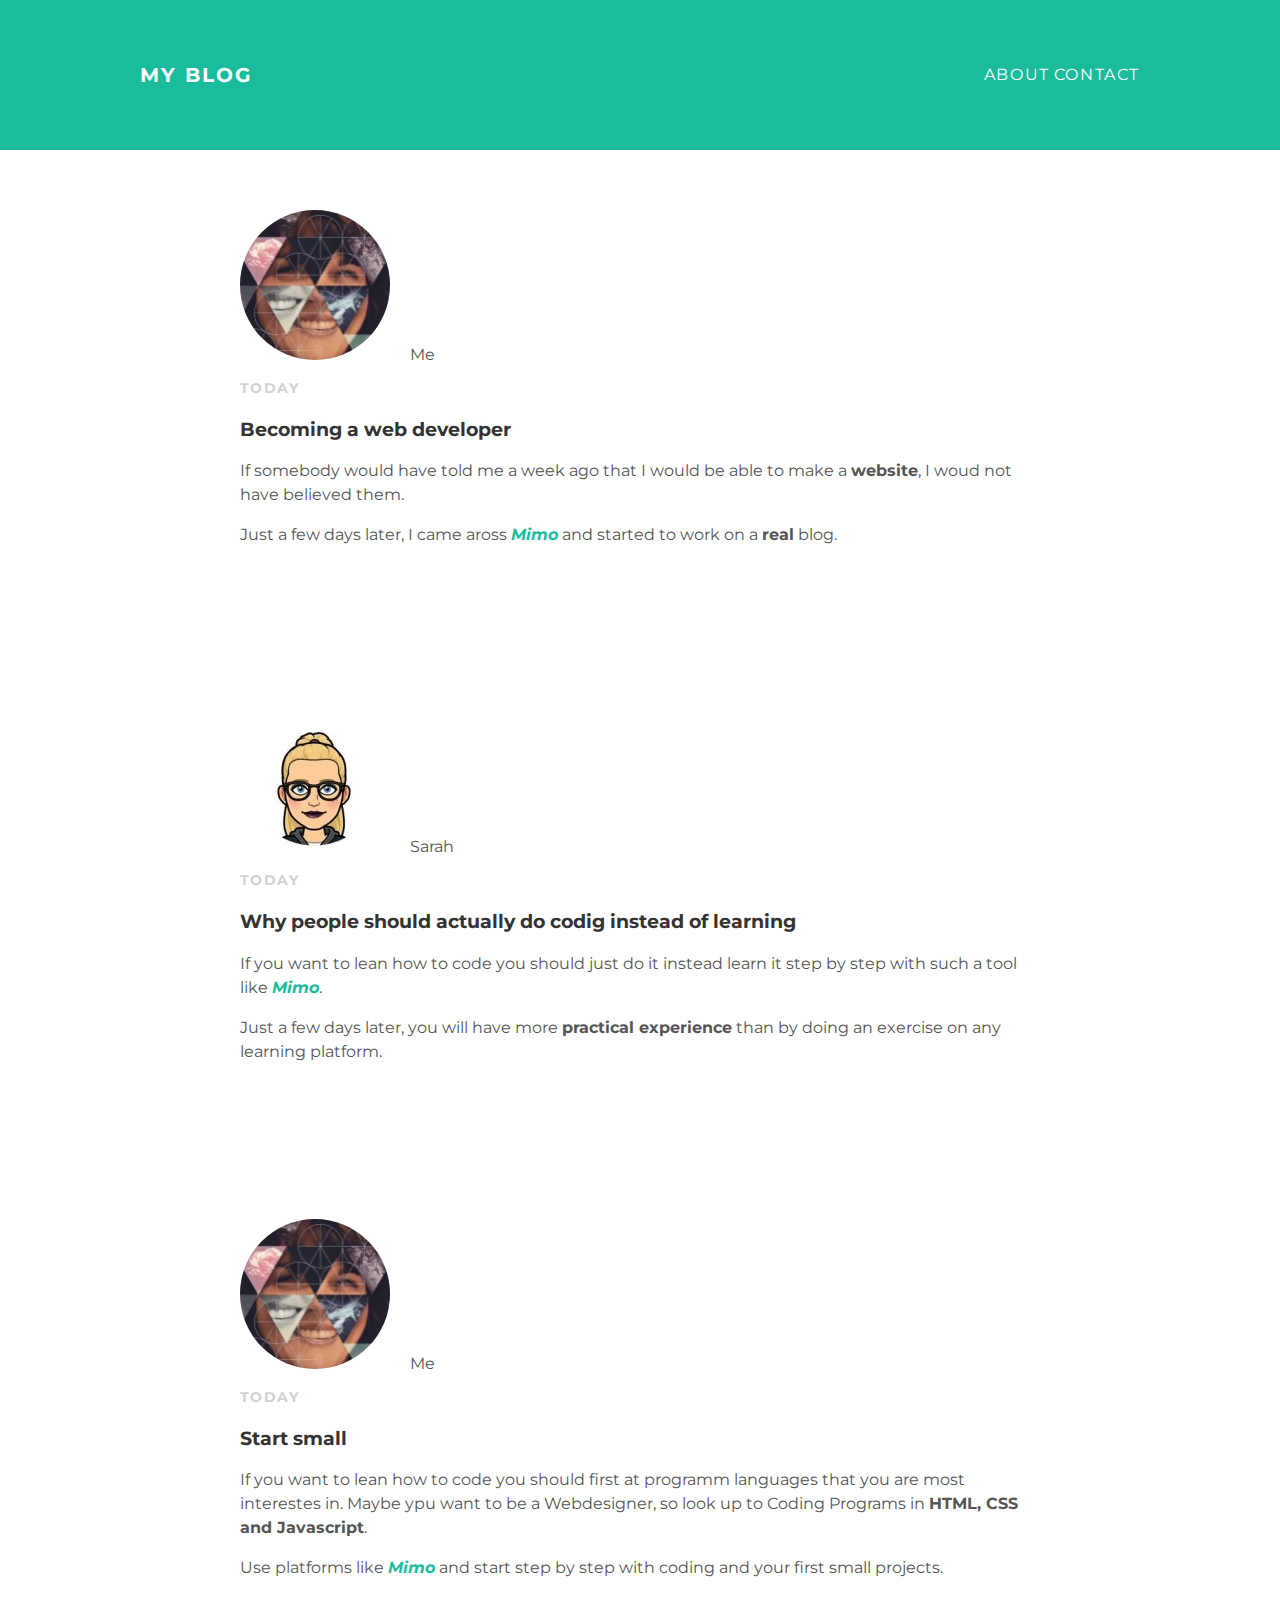
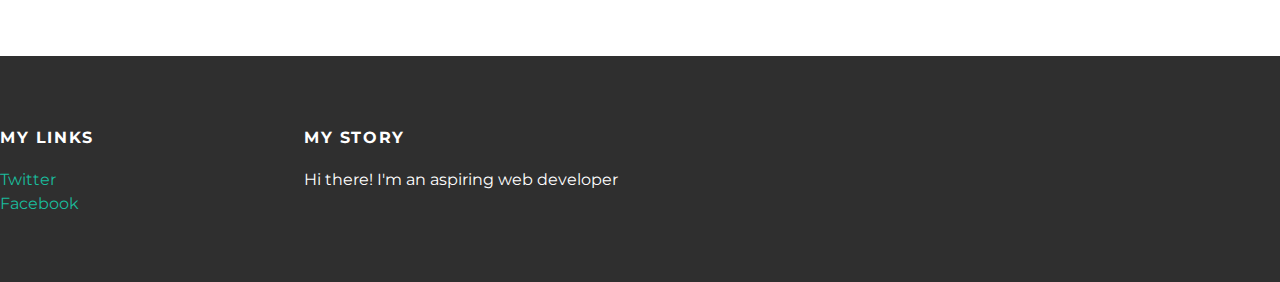
<file: index.html>
<!DOCTYPE html>
<html lang="en" dir="ltr">
  <head>
    <meta charset="utf-8">
    <title>My blog</title>
    <link rel="stylesheet" type="text/css" href="styles.css">
  </head>
  <body>
    <div id="header">
    <div class="container">
      <a id="header-title" href="index.html">My blog</a>
      <ul id="header-nav">
        <a href="about.html">About</a>
        <a href="mailto:ramona.poltrock@arcor.de">Contact</a>
      </ul>
      </div>
      </div>
    <div id="content">
    <div class="post-container">
      <div class="post">
        <div class="post-author">
          <img src="Ich.jpg">
          <span>Me</span>
        </div>
        <p class="post-date">Today</p>
        <h3 class="post-title">Becoming a web developer</h3>
        <div class="post-content">
          <p>If somebody would have told me a week ago that I would be able to make a <strong>website</strong>, I woud not have believed them.</p>
          <p>Just a few days later, I came aross <strong><em><a href="https://getmimo.com">Mimo</a></em></strong> and started to work on a <strong>real</strong> blog.</p>
        </div>
      </div>
    </div>
    </div>
    <br>
    <div id="content">
    <div class="post-container">
      <div class="post">
        <div class="post-author">
          <img src="Bitmoji_Sarah.jpg">
          <span>Sarah</span>
        </div>
        <p class="post-date">Today</p>
        <h3 class="post-title">Why people should actually do codig instead of learning</h3>
        <div class="post-content">
          <p>If you want to lean how to code you should just do it instead learn it step by step with such a tool like <strong><em><a href="https://getmimo.com">Mimo</a></em></strong>.</p>
          <p>Just a few days later, you will have more <strong>practical experience</strong> than by doing an exercise on any learning platform.</p>
        </div>
      </div>
    </div>
    </div>
     <br>
    <div id="content">
    <div class="post-container">
      <div class="post">
        <div class="post-author">
          <img src="Ich.jpg">
          <span>Me</span>
        </div>
        <p class="post-date">Today</p>
        <h3 class="post-title">Start small</h3>
        <div class="post-content">
          <p>If you want to lean how to code you should first at programm languages that you are most interestes in. Maybe ypu want to be a Webdesigner, so look up to Coding Programs in <strong>HTML, CSS and Javascript</strong>.</p>
          <p>Use platforms like <strong><em><a href="https://getmimo.com">Mimo</a></em></strong> and start step by step with coding and your first small projects.</p>
        </div>
      </div>
    </div>
    </div>
     
    <div id="footer">
    <div class="conainer">

    <div class="column">
      <h4>My Links</h4>
      <p>
        <a href="https://twitter.com/RamonaPoltrock">Twitter</a>
        <br>
        <a href="https://www.facebook.com/ramona.poltrock">Facebook</a>
      </p>
    </div>

    <div class="column">
      <h4>My Story</h4>
      <p>Hi there! I'm an aspiring web developer</p>
    </div>

  </div>
  </div>
  </body>
</html>
</file>
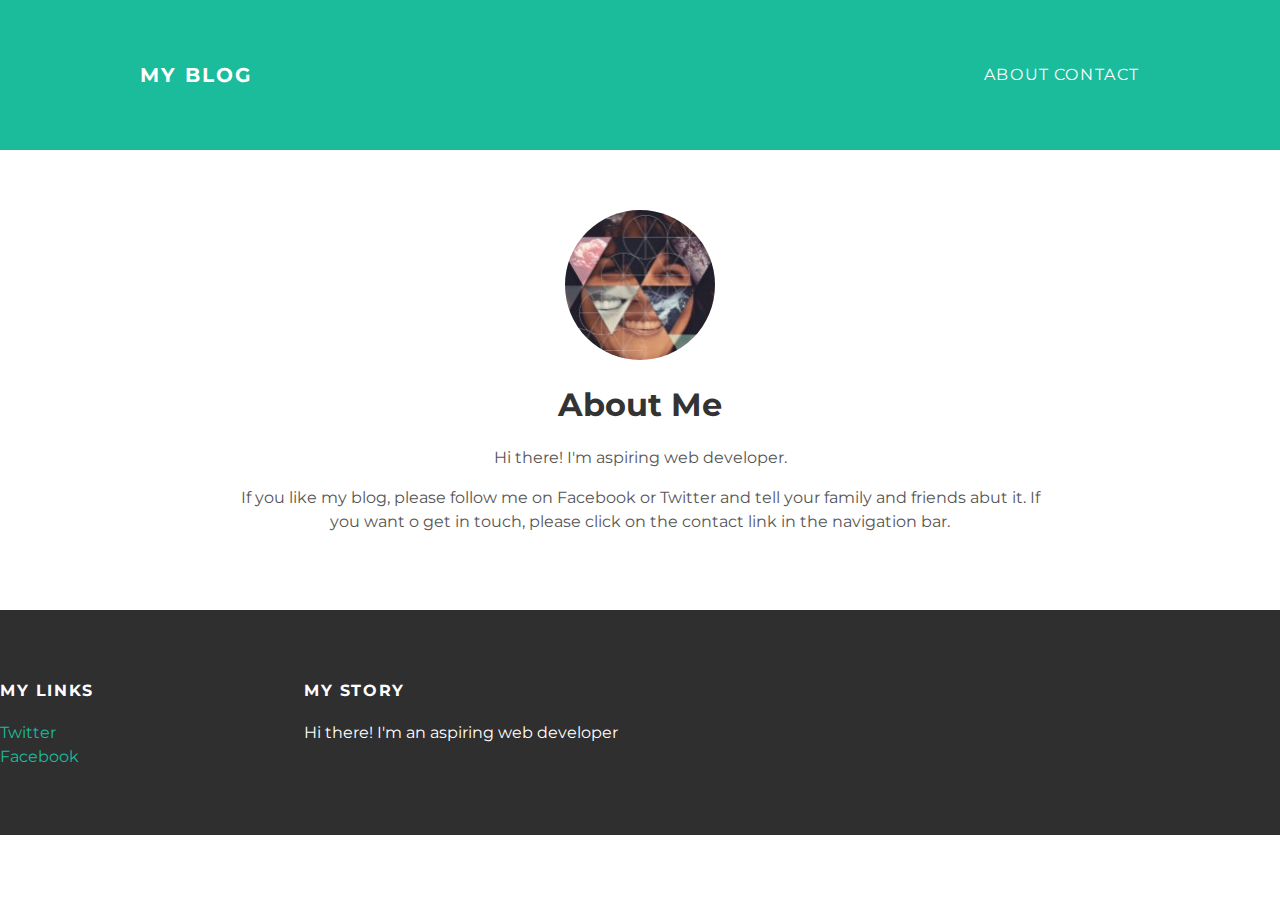
<file: about.html>
<!DOCTYPE html>
<html lang="en" dir="ltr">
  <head>
    <meta charset="utf-8">
    <title>My blog</title>
    <link rel="stylesheet" type="text/css" href="styles.css">
  </head>
  <body>
    <div id="header">
    <div class="container">
      <a id="header-title" href="index.html">My blog</a>
      <ul id="header-nav">
        <a href="about.html">About</a>
        <a href="mailto:ramona.poltrock@arcor.de">Contact</a>
      </ul>
      </div>
      </div>
    <div id="content">
    <div class="container">
      <div class="about">
        <div class="about-author">
          <img src="Ich.jpg">
        </div>
        <h1 class="about-title">About Me</h1>
        <div class="about-content">
          <p>Hi there! I'm aspiring web developer.</p>
          <p>If you like my blog, please follow me on Facebook or Twitter and tell your family and friends abut it. If you want o get in touch, please click on the contact link in the navigation bar.</p>
<!-- the comments help us keep track of the many <div> sections -->
        </div> <!-- about-content -->
      </div> <!-- about -->
    </div> <!-- container -->
    </div> <!-- content -->
    <div id="footer">
    <div class="conainer">

    <div class="column">
      <h4>My Links</h4>
      <p>
        <a href="https://twitter.com/RamonaPoltrock">Twitter</a>
        <br>
        <a href="https://www.facebook.com/ramona.poltrock">Facebook</a>
      </p>
    </div>

    <div class="column">
      <h4>My Story</h4>
      <p>Hi there! I'm an aspiring web developer</p>
    </div>

  </div>
  </div>
  </body>
</html>
</file>
<file: styles.css>
/* For this blog we'll use a web font called Montserrat. Add an @import rule to import the web font. Psst: 400 and 700 stand for normal and bold typefaces */
@import url(http://fonts.googleapis.com/css?family=Montserrat:400,700);
/*bodyrule and get rid of the gaps on top of the page*/
body {
  color: #555;
  margin: 0;
  /*In order to use Montserrat for all the elements on the website, we need to put it in a rule that affects all the elements. Set font-family to 'Montserrat' in the body rule and use sans-serif as backup */
  font-family: 'Montserrat', sans-serif;
}
/*rule for the <div> element with ID header; position the element within the header*/
#header {
  background-color: #1abc9c;
  height: 150px;
  line-height: 150px
}
/*add a rule for all <a> elements inside the header section. Psst: this rule affects the links in the title and in the navigation*/
#header a {
  color: white;
  text-decoration: none;
/*transform the links to uppercase letters but we want to change the actual text within the <a> elements and give the letters some space*/
  text-transform: uppercase;
  letter-spacing: 0.1em;
}
/*the color of the links should change we hover (pseudo-class) over them*/
#header a:hover {
  color: #222;
}
/*add a #header-title rule that sets the display property to black and the float property to left*/
#header-title {
  display: block;
  float: left;
/*set the look to the header elements*/
  font-size: 20px;
  font-weight: bold;
}
/*create below the #header-title rule a #header-nav rule with the same properties but make stick to the right; get rid of the space at the top by setting the list's margin-top property to 0*/
#header-nav {
  display: block;
  float: right;
  margin-top: 0;
}
/* Create a rule for list items within header-nav and set the display property to inline*/
#header-nav li {
  display: inline;
  padding-left: 20px;
}
/*For the horizontal position of the element add a container rule hat sets max-width to 1000px and to position the element in the horizontal center marfin tp 0 auto*/
.container {
  max-width: 1000px;
  margin: 0 auto;
}
/*The footer won't have a fixed height. It'll calculate its height based on the elements within it. #footer rule*/
#footer {
  background-color: #2f2f2f;
  padding: 50px 0;
}
/*In order to position the element of the footer in a single row, we'll use the column class. Psst: inline-block lets block element keep their widths and heigts, but lines them up in a row; Change the two columns which are first just next to each other into in line (vertical-align)*/
.column {
  min-width: 300px;
  display: inline-block;
  vertical-align: top;
}
/*<h4> elements in the footer should be white, in uppercase letters, and with increased letter pacing*/
#footer h4 {
  color: white;
  text-transform: uppercase;
  letter-spacing: 0.1em;
}
/*paragraphs in the footer should be white*/
#footer p {
  color: white;
}
/*Fix the links to social media along with the links in the content section. Add a rule for all <a> elements on the webpage.*/
a {
  color: #1abc9c;
  text-decoration: none;
}
/*create a rule that sets color when we hover over the links*/
a:hover {
  color: #F6A623;
}
/*In order to position the posts, we'll use the post class. Add a .post rule that sets width and to position the post (margin); add padding to posts instead of the content section to receive some space at the top, bottom and between posts*/
/* Styling the About page will be a walk in the park because we ca reuse the .post rule */
.post, .about {
  max-width: 800px;
  margin: 0 auto;
  padding: 60px 0;
}
/*get the content of about.html into the horizontal center. This needs to be a new rule because we don't want this declaration to apply to the post class */
.about {
  text-align: center;
}
/* let's get the author picture down to a reasonable size. Add a rule fpr <img> elements within the post-author class*/
.post-auhor img {
  width: 50px;
  height: 50px;
  vertical-align: middle;
}
/*to get a little space between the author picture and name*/
.post-author span {
  margin-left: 16px;
}
/*the post date should be gray, in a smaller font, bold, and in uppercase letters (with increased letter spacing). Add a rule for the post-date class*/
.post-date {
  color: #D2D2D2;

  font-size: 14px;
  font-weight: bold;

  text-transform: uppercase;
  letter-spacing: 0.1em;
}
/*Headlines should alwas be a little darker. Add a rule for all headlines elements from h1 through h4 and set their property*/
h1, h2, h3, h4 {
  color: #333
}
/* line in paragraphs should get some more space. Create a rule for <p> elements and set their line-height property to one and a half lines */
p {
  line-height: 1.5;
}
/* make the pictures circular. Psst: you'll need to set the boder-radius property of the pictures of that */
.post-author img,
.about-author img {
  border-radius: 50%;
}
.post-container:nth-child(even) {
  background-color: #f2f2f2;
}
</file>
